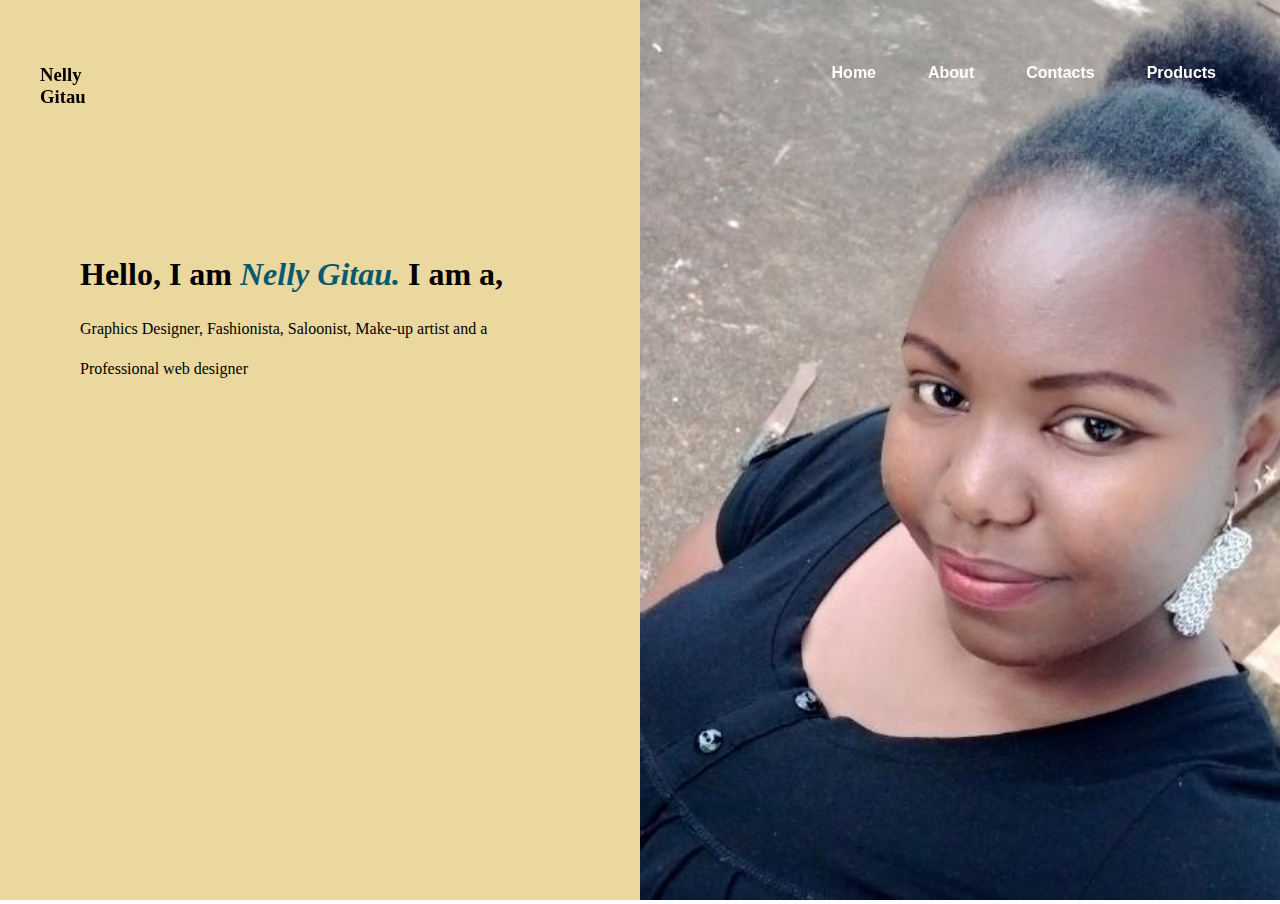
<file: index.html>
<!DOCTYPE html>
<html lang="en">
<head>
    <meta charset="UTF-8">
    <meta http-equiv="X-UA-Compatible" content="IE=edge">
    <meta name="viewport" content="width=device-width, initial-scale=1.0">
    
    <script src="Jquery/jquery-3.4.1.slim.js"></script>

    <script src="js/main.js"></script>
    
    <!-- main link -->
    <link rel="stylesheet" href="css/styling.css">
    <title>Document</title>
</head>
<body class="home-body">
    
    <!-- header section -->
    <header>
        <div class="header hero">
            <!-- logo area -->
            <div class="logo header-logo">
                <h3>Nelly Gitau</h3>
            </div>

            <!-- Humburger menu -->
            <div class="burger-btn">
                <span><img src="images/icon-hamburger.svg" alt=""></span>
            </div>

            <!-- Navbar -->
            <nav class="nav">
                <ul class="menu-nav">
                    <li class="menu-nav__item"><a href="index.html" class="menu-nav__link">Home</a></li>
                    <li class="menu-nav__item"><a href="about.html" class="menu-nav__link">About</a></li>
                    <li class="menu-nav__item"><a href="contact.html" class="menu-nav__link">Contacts</a></li>
                    <li class="menu-nav__item"><a href="products" class="menu-nav__link">Products</a></li>
                    
                </ul>
            </nav>
        </div>
        </div>
    </header>

    <main>

        <!-- hero section -->
        <section class="hero">
            <div class="split-hero">
                <div class="who__iam">
                    <div class="intro-text">
                        <h1>Hello, I am <i>Nelly Gitau.</i> I am a,</h1>
                    </div>
                    <div class="container-who">
                        <p>Graphics Designer, Fashionista, Saloonist, Make-up artist and a Professional web designer</p>
                    </div>
                </div>
                <div class="my__potrait">
                    <img src="images/nelly.jpeg" alt="">
                </div>
            </div>
        </section>
    </main>
   

</body>
</html>
</file>
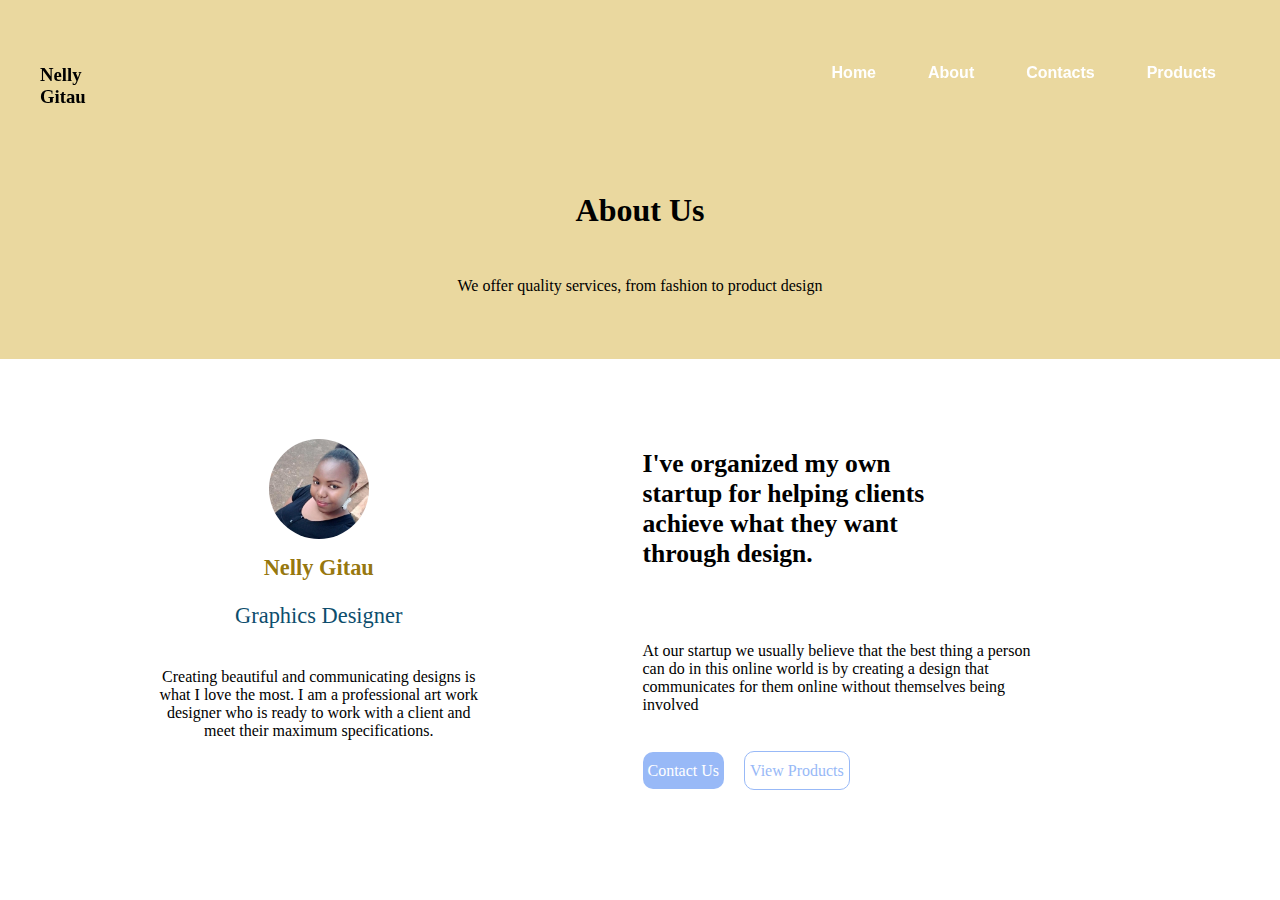
<file: about.html>
<!DOCTYPE html>
<html lang="en">
<head>
    <meta charset="UTF-8">
    <meta http-equiv="X-UA-Compatible" content="IE=edge">
    <meta name="viewport" content="width=device-width, initial-scale=1.0">

    <!-- jquery links -->
    <script src="Jquery/jquery-3.4.1.slim.js"></script>

    <script src="js/main.js"></script>
    <link rel="stylesheet" href="css/styling.css">
    <title>Document</title>
</head>
<body>
    <!-- header section -->
    <header>
        <div class="header hero">
            <!-- logo area -->
            <div class="logo header-logo">
                <h3>Nelly Gitau</h3>
            </div>

            <!-- Humburger menu -->
            <div class="burger-btn">
                <span><img src="images/icon-hamburger.svg" alt=""></span>
            </div>

            <!-- Navbar -->
            <nav class="nav">
                <ul class="menu-nav">
                    <li class="menu-nav__item"><a href="index.html" class="menu-nav__link">Home</a></li>
                    <li class="menu-nav__item"><a href="about.html" class="menu-nav__link">About</a></li>
                    <li class="menu-nav__item"><a href="contact.html" class="menu-nav__link">Contacts</a></li>
                    <li class="menu-nav__item"><a href="products.html" class="menu-nav__link">Products</a></li>
                    
                </ul>
            </nav>
        </div>
        </div>
    </header>

    <main>
        <!-- About us section -->
        <section class="about-us">
            <div class="hero-about">
                <h1>About Us</h1>
                <p>We offer quality services, from fashion to product design</p>
            </div>
            <div class="info-container">
                <div class="hero-split-3">
                    <article class="my__info">
                        <img src="images/nelly.jpeg" alt="image of nelly">
                        <h4 class="my__name">Nelly Gitau</h4>
                        <p class="my__occupation">Graphics Designer</p>
                        <p class="my__bio">
                            Creating beautiful and communicating designs is what I love the most. I am a professional art work designer who is ready to work with a client and meet their maximum specifications.
                        </p>
                    </article>
                    <article class="about-content">
                        <h1 class="about-heading">
                            I've organized my own startup for helping clients achieve what they want through design.
                        </h1>
                        <p class="about-paragraph">
                            At our startup we usually believe that the best thing a person can do in this online world is by creating a design that communicates for them online without themselves being involved
                        </p>
                        <span><a class="btn-blue" href="contact.html">Contact Us</a></span>
                        <span><a class="btn-transparent" href="products.html">View Products</a></span>
                    </article>
                </div>
            </div>
        </section>
    </main>
</body>
</html>
</file>
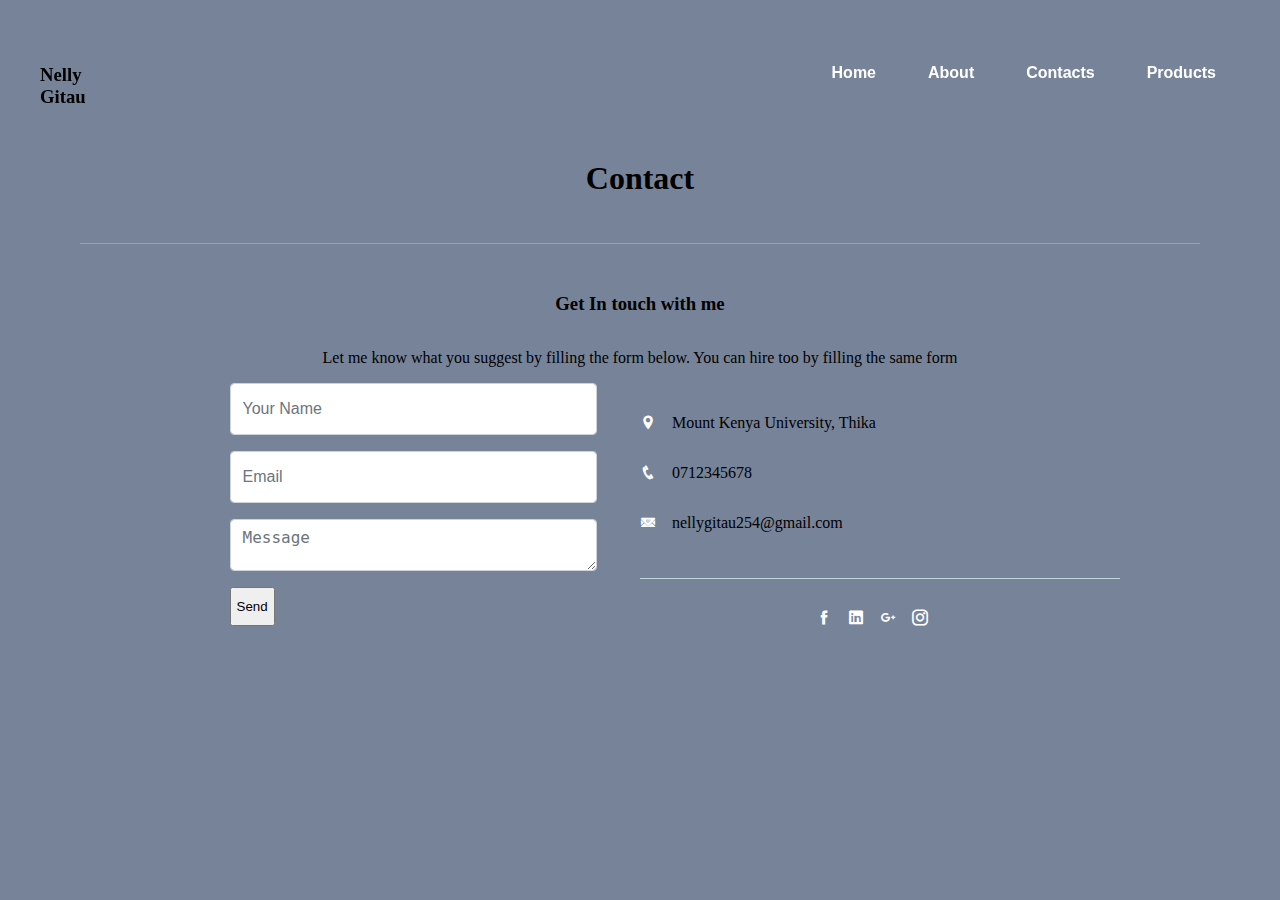
<file: contact.html>
<!DOCTYPE html>
<html lang="en">
<head>
    <meta charset="UTF-8">
    <meta http-equiv="X-UA-Compatible" content="IE=edge">
    <meta name="viewport" content="width=device-width, initial-scale=1.0">

    <!-- Jquery link -->
    <script src="Jquery/jquery-3.4.1.slim.js"></script>

    <!-- page javascript -->
    <script src="js/main.js"></script>

    <link rel="stylesheet" href="css/styling.css">
    <link rel="stylesheet" href="icofont/icofont.min.css">
    <link rel="stylesheet" href="icofont/icofont.css">
    <title>Document</title>
</head>
<body class="contact-bg">
    <!-- header section -->
    <header>
        <div class="header hero">
            <!-- logo area -->
            <div class="logo header-logo">
                <h3>Nelly Gitau</h3>
            </div>

            <!-- Humburger menu -->
            <div class="burger-btn">
                <span><img src="images/icon-hamburger.svg" alt=""></span>
            </div>

            <!-- Navbar -->
            <nav class="nav">
                <ul class="menu-nav">
                    <li class="menu-nav__item"><a href="index.html" class="menu-nav__link">Home</a></li>
                    <li class="menu-nav__item"><a href="about.html" class="menu-nav__link">About</a></li>
                    <li class="menu-nav__item"><a href="contact.html" class="menu-nav__link">Contacts</a></li>
                    <li class="menu-nav__item"><a href="products.html" class="menu-nav__link">Products</a></li>
                    
                </ul>
            </nav>
        </div>
    </header>

    <main>

        <!-- section contact hero -->
        <section class="our-contact">
            <div class="hero-contact">
                <div class="contact-container">
                    <h1>Contact</h1>
                </div>
                <div class="hr-container">
                    <hr class="center-ball">
                </div>
            </div>
            
            <div class="main-info">
                <h3>Get In touch with me</h3>
                <p>Let me know what you suggest by filling the form below. You can hire too by filling the same form</p>
            </div>

            <div class="container-for-split">
                <div class="split-contact__info">
                    <div class="contact-form">
                        <form action="" method="POST">
                            <div class="form-group">
                                <input type="text" class="form-control" placeholder="Your Name">
                            </div>
                            <div class="form-group">
                                <input type="email" class="form-control" placeholder="Email">
                            </div>
                            <div class="form-group">
                                <textarea name="" id="" cols="30" rows="10" class="form-control" placeholder="Message"></textarea>
                            </div>
                            <div class="form-group button__submit">
                                <input type="submit" class="submit__btn" value="Send">
                            </div>
                        </form>
                    </div>
                    <div class="location__personal">
                        <p><span><i class="icofont-location-pin"></i></span>Mount Kenya University, Thika</p>
                        <p><span><i class="icofont-phone"></i></span>0712345678</p>
                        <p><span><i class="icofont-email"></i></span>nellygitau254@gmail.com</p>
                        <hr class="center-diamond">
                        <div class="socials">
                            <span><a href="facebook.com"><i class="icofont-facebook"></i></a></span>
                            <span><a href="linkedin.com"><i class="icofont-linkedin"></i></a></span>
                            <span><a href="google.com"><i class="icofont-google-plus"></i></a></span>
                            <span><a href="instagram.com"><i class="icofont-instagram"></i></a></span>
                        </div>
                    </div>
                
                </div>
            </div>
        </section>
    </main>
</body>
</html>
</file>
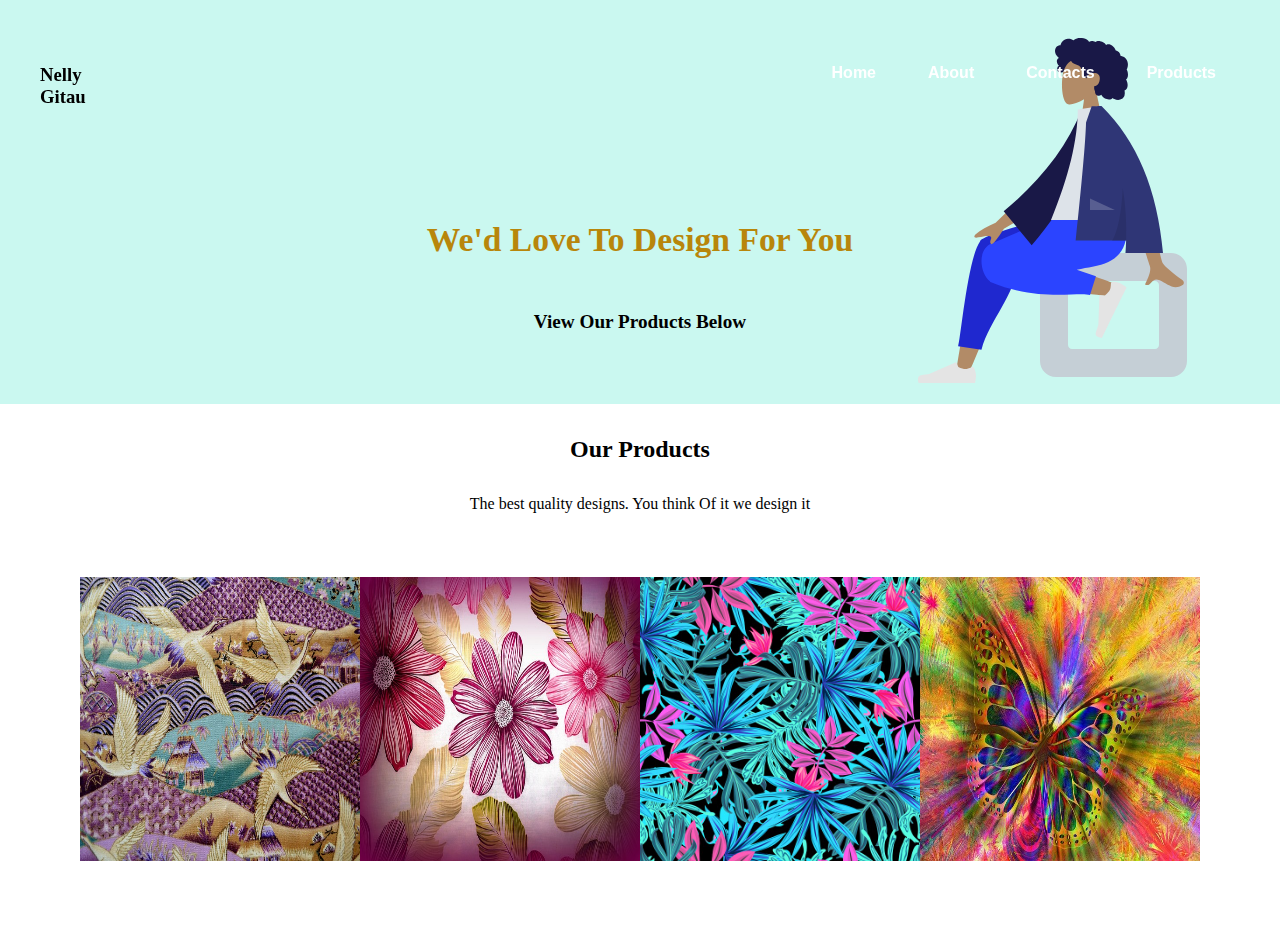
<file: products.html>
<!DOCTYPE html>
<html lang="en">
<head>
    <meta charset="UTF-8">
    <meta http-equiv="X-UA-Compatible" content="IE=edge">
    <meta name="viewport" content="width=device-width, initial-scale=1.0">
    <link rel="stylesheet" href="css/styling.css">
    <title>Document</title>
</head>
<body>
    <!-- header section -->
    <header>
        <div class="header hero">
            <!-- logo area -->
            <div class="logo header-logo">
                <h3>Nelly Gitau</h3>
            </div>

            <!-- Humburger menu -->
            <div class="burger-btn">
                <span><img src="images/icon-hamburger.svg" alt=""></span>
            </div>

            <!-- Navbar -->
            <nav class="nav">
                <ul class="menu-nav">
                    <li class="menu-nav__item"><a href="index.html" class="menu-nav__link">Home</a></li>
                    <li class="menu-nav__item"><a href="about.html" class="menu-nav__link">About</a></li>
                    <li class="menu-nav__item"><a href="contact.html" class="menu-nav__link">Contacts</a></li>
                    <li class="menu-nav__item"><a href="products.html" class="menu-nav__link">Products</a></li>
                    
                </ul>
            </nav>
        </div>
        </div>
    </header>

    <main>

        <!-- product hero -->
        <section class="product-section">
            <div class="products-hero">
                <div class="hero-text">
                    <h3>We'd Love to Design For You</h3>
                    <p>View Our products below</p>
                </div>
                <div class="humaans">
                    <div class="my__svg"><img src="images/sitting-4.svg" alt=""></div>
                </div>
            </div>
        </section>

        <!-- product section -->
        <section class="product-section">
            <div class="product-header">
                <div class="product-heading">
                    <h2>Our Products</h2>
                </div>
                <div class="product-slogan">
                    <p>The best quality designs. You think Of it we design it</p>
                </div>
            </div>

            <div class="prod-container">
                <div class="product-split">
                    <div class="productimg">
                        <img src="images/textile-2072581_640.jpg" alt="">
                    </div>
                    <div class="productimg">
                        <img src="images/print-2222939_640.jpg" alt="">
                    </div>
                    <div class="productimg">
                        <img src="images/leaves-3416547_640.jpg" alt="">
                    </div>
                    <div class="productimg">
                        <img src="images/arrangement-2794696_640(1).jpg" alt="">
                    </div>
                </div>
            </div>
        </section>
    </main>
</body>
</html>
</file>
<file: css/styling.css>
/* Remove default margin */
body,
h1,
h2,
h3,
h4,
p,
figure,
blockquote,
dl,
dd {
  margin: 0;
}

.home-body{
    background: var(--clr-neutral-gry);
    overflow: hidden;
}

ul {
    list-style-type: none;
    padding: 0;
    margin: 0;
}
a{
    text-decoration: none;
}


 
.header{
    
    position: fixed;
    z-index: 2;
    width: 100%;
    padding: 4rem 0;
    transition: all 0.5s ease-in-out;
}

.header.bg-other{
    position: fixed;
    top: 0;
    transition: all 0.5s ease-in-out;
}

@media (min-width: 700px){
    .header{
        display: flex;
        justify-content: space-between;
    }

.header.bg-other{
    position: fixed;
    top: 0;
    transition: all 0.5s ease-in-out;
}
}

.header .logo{
    padding-left: 1.5625em;
}

@media (min-width: 700px){
    .header .logo{
        padding-left: 2.5em;
    }
}

.nav{
    position: fixed;
    top: 4em;
    left: -6px;
    width: 100vw;
    visibility: hidden;
    -webkit-clip-path: polygon(96% 0%, 90% 10%, 0% 10%, 0% 100%, 100% 100%);
          clip-path: polygon(96% 0%, 90% 10%, 0% 10%, 0% 100%, 100% 100%);
}

.nav.open{
    visibility: visible;
}

@media (min-width: 450px) {
    .nav {
      -webkit-clip-path: polygon(100% 0%, 90% 10%, 0% 10%, 0% 100%, 100% 100%);
              clip-path: polygon(100% 0%, 90% 10%, 0% 10%, 0% 100%, 100% 100%);
    }
}

@media (min-width: 700px) {
    .nav {
      visibility: visible;
      -webkit-clip-path: none;
              clip-path: none;
      position: static;
    }
    
}

.nav .menu-nav{
    display: flex;
    flex-flow: column wrap;
    align-items: center;
    justify-content: space-evenly;
    margin: 0 1em;
    height: 50vh;
    overflow: hidden;
    transform: translate(-50%, -50%) scale(0);
    transform-origin: top;
    cursor: pointer;
    transition: all 0.5s ease-in-out;
}

.nav .menu-nav.open {
    transform: translateY(0) scale(1);
}

.nav .menu-nav__link {
    font-family: "Barlow", sans-serif;
    font-weight: 600;
    color: #333;
    padding: 1rem 0;
}
.nav .menu-nav__link{
    color: fuchsia;
}

@media (min-width: 701px) {
    .nav .menu-nav__link {
      color: #fff;
    }
    .nav .menu-nav__link:hover{
        background: rgba(7, 167, 153, 0.671);
        transition: 0.5s ease;
        border: 1px solid rgba(7, 167, 153, 0.671);
        padding: 10px 5px;
        color: rgba(233, 214, 153, 0.945);
    }
}

@media (min-width: 700px) {
    .nav .menu-nav {
      display: block;
      transform: translateY(0);
      background: transparent;
      text-align: right;
      height: 100%;
      overflow: visible;
    }
    .nav .menu-nav__item {
      display: inline;
      padding-right: 1.5rem;
    }
}


@media (min-width: 900px) {
    .nav .menu-nav__item {
      padding-right: 3rem;
    }
}

.burger-btn{
    position: absolute;
    height: 20px;
    width: 20px;
    cursor: pointer;
    top: 4rem;
    right: 2rem;
}

@media (min-width: 700px){
    .burger-btn{
        visibility: hidden;
    }
}





/* .hero{
    
    
} */
.split-hero{
    display: grid;
    /* grid-auto-flow: column; */
    grid-template-columns: 1fr 1fr;
    background: rgba(233, 214, 153, 0.945);
    height: 100vh;
    
}
/* .split-hero .who__iam{
    background: rgba(233, 214, 153, 0.945);
    
} */

.who__iam{
    padding: 15rem 0 0 5rem;
}

.intro-text{
    padding: 1em 0;
}
.intro-text i{
    color: rgb(9, 89, 109);
}

.who__iam .container-who{
    
    max-width: 30.3546rem;
    line-height: 2.5em;

    
}


.my__potrait img{
    object-fit: cover;
    z-index: 3;
    height: 100vh;
    max-width: 100%;
}


/* About section page*/

.hero-about{
    background: rgba(233, 214, 153, 0.945);
    display: flex;
    align-items: center;
    justify-content: center;
    flex-flow: column;
    padding-top: 10rem;
}

.hero-about h1{
    padding: 1em;
    font-weight: 800;
}

.hero-about p{
    padding: 1em 0 4em 0;
}

.hero-split-3{
    display: grid;
    grid-template-columns: 1fr 1fr;
    gap: 5px;
}

.bg-dark{
    background: rgb(70, 79, 99);
    box-shadow: rgba(50, 50, 93, 0.25) 0px 50px 100px -20px, rgba(0, 0, 0, 0.3) 0px 30px 60px -30px, rgba(10, 37, 64, 0.35) 0px -2px 6px 0px inset;
}

.info-container{
    padding-top: 4em ;
}
.text-white{
    color: #fff;
}
.splitted-info{
    display: flex;
    flex-flow: row;
}
.my__info{
    display: flex;
    align-items: center;
    flex-flow: column;
    ;
}
.my__info .my__name{
    font-weight: 700;
    font-size: 1.4em;
    color: rgba(145, 111, 0, 0.945);
}

.my__info .my__occupation{
    font-weight: 500;
    font-size: 1.4em;
    color: rgb(13, 78, 109);
}

.my__info img{
    height: 100px;
    max-width: 100%;
    border-radius: 50%;
    padding: 1em;
}
.my__info .my__occupation{
    padding: 1em;
}
.my__info .my__bio{
    text-align: center;
    max-width: 20.456rem;
    padding: 1em;
}

.about-content span{
    padding-top: 1em;
    padding-right: 1em;
}
.about-heading{
    font-weight: 700;
    font-size: 1.6em;
    max-width: 20.235rem;
    padding-top: 1em;
    padding-bottom: 1em;
}
.about-paragraph{
    font-weight: 100;
    font-size: 1rem;
    padding-top: 3em;
    padding-bottom: 3em;
    max-width: 25.2345rem;
}
.btn-blue{
    background: rgb(152, 185, 247);
    color: #fff;
    padding: 10px 5px;
    font-size: 1em;
    font-weight: 500;
    border-radius: 10px;
}
.btn-transparent{
    color: rgb(152, 185, 247);
    border: 1px solid rgb(152, 185, 247);
    font-size: 1em;
    font-weight: 500;
    border-radius: 10px;
    padding: 10px 5px;
}

/* Contact-section */
.contact-bg{
    background: rgb(119, 131, 153);
}
.contact-container{
    padding: 10rem 5rem 0 5rem;
    display: flex;
    align-items: center;
    justify-content: center;
    flex-flow: column;
}

.hr-container{
    padding: 1em 5rem 0 5rem;
    color: #fff;
    border: none;
    color: #fff;
}
/* .contact-container hr{
    width: 100%;
} */
hr {
    border: 0;
    height: 1px;
    /* width: 10%; */
    position: relative;
    margin: 30px auto;
  }
  hr.center-ball {
    background: #39d1b4;
  }
  hr.center-ball:before {
    content: "";
    width: 6px;
    height: 6px;
    background: #39d1b4;
    display: inline-block;
    border: 2px solid #39d1b4;
    -moz-border-radius: 50%;
    -webkit-border-radius: 50%;
    border-radius: 50%;
    position: absolute;
    top: -4px;
    left: 50%;
    margin: 0 0 0 -3px;
}

.main-info{
    display: flex;
    justify-content: center;
    align-items: center;
    flex-flow: column;
}
.main-info > *{
    padding: 1em 0 1em 0 ;
}

.container-for-split{
    padding: 0 10rem 0 10rem
}

.split-contact__info{
    display: grid;
    grid-template-columns: 1fr 1fr;
    justify-content: center;
    align-items: center;
}

.contact-form{
    display: flex;
    justify-content: center;
    align-items: center;
}

.form-group{
    margin-bottom: 1rem;
}
.form-control {
    display: block;
    width: 100%;
    height: calc(2.25rem + 2px);
    padding: 0.375rem 0.75rem;
    font-size: 1rem;
    line-height: 1.5;
    color: #495057;
    background-color: #fff;
    background-clip: padding-box;
    border: 1px solid #ced4da;
    border-radius: 0.25rem;
    transition: border-color 0.15s ease-in-out, box-shadow 0.15s ease-in-out;
}
.form-control:focus {
    color: #495057;
    background-color: #fff;
    border-color: #80bdff;
    outline: 0;
    box-shadow: 0 0 0 0.2rem rgba(0, 123, 255, 0.25);
}

.form-control::placeholder {
    color: #6c757d;
    opacity: 1;
}


input[type="submit"]{
    align-items: center;
    padding: 10px 5px;
}

.location__personal p{
    padding: 1em 0 1em 0;
}
.location__personal i{
    color: #fff;
}
.location__personal span{
    padding-right: 1em;
}

  
hr.center-diamond {
    background: #c0d8d4;
  }
hr.center-diamond:before {
    content: "";
    width: 6px;
    height: 6px;
    background: #c0d8d4;
    display: inline-block;
    border: 2px solid #c0d8d4;
    position: absolute;
    top: -5px;
    left: 50%;
    margin: 0 0 0 -3px;
    transform: rotate(45deg);
    -ms-transform: rotate(45deg);
    /* IE 9 */
    -webkit-transform: rotate(45deg);
    /* Opera, Chrome, and Safari */
}

.socials{
    display: flex;
    justify-content: center;
    align-items: center;
}

/* Product page */
.products-hero{
    background: rgb(202, 248, 240);
    
}
.humaans{
    display: flex;
    justify-content: flex-end;
    align-items: flex-end;
}

.hero-text{
    text-transform: capitalize;
    /* display: flex;
    align-items: center;
    justify-content: center;
    padding: 5rem 0 5rem 0; */
    position: absolute;
    left: 50%;
    top: 30%;
    transform: translate(-50%, -50%);
    text-align: center;
}

.hero-text h3{
    font-weight: 700;
    font-size: 2.1em;
    color: darkgoldenrod;
    padding: 1em;
}

.hero-text p{
    padding: 1em;
    font-weight: 700;
    font-size: 1.2em;
}

.prod-container{
    padding: 0 5rem 0 5em;
}

.product-header{
    display: flex;
    justify-content: center;
    flex-flow: column;
    align-items: center;

}

.product-split{
    display: grid;
    grid-template-columns: 1fr 1fr 1fr 1fr;
    padding: 4rem 0 4rem 0;
}

.productimg img{
    height: 100%;
    max-width: 100%;
}

.product-heading{
    padding: 2em 0 ;
}

.product__slogan{
    padding: 1em;
}
</file>
